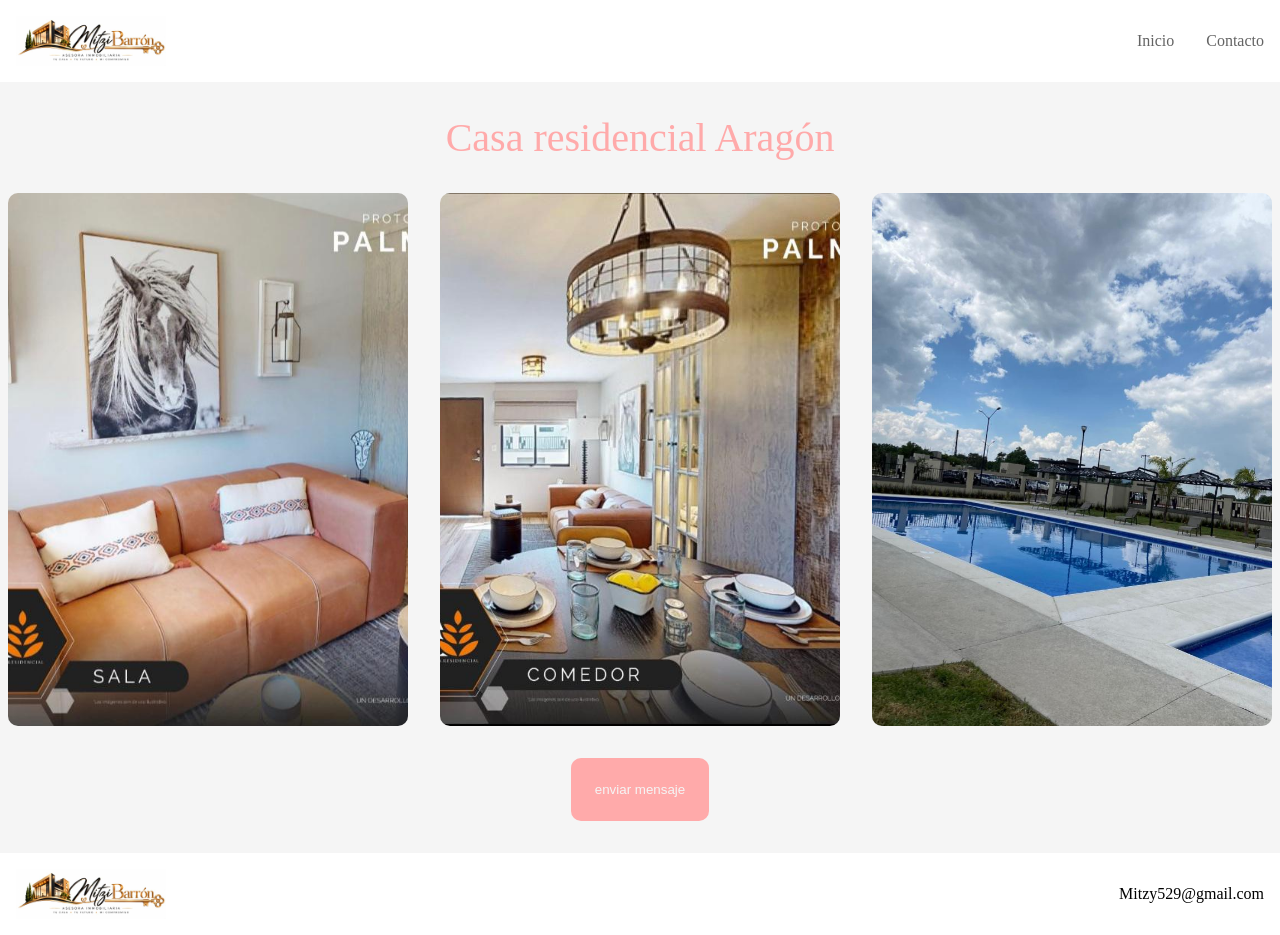
<file: landing-Mitzi/casa1/Casa-residencial1.html>
<!DOCTYPE html>
<html lang="en">
<head>
    <meta charset="UTF-8">
    <meta name="viewport" content="width=device-width, initial-scale=1.0">
    <title>Casa-residencial-Aragón</title>
    <link rel="stylesheet" href="Casa-residencial1.css">
</head>
<body>
    <header class="footer">
            <img class="logo" src="../img/logo.png" alt="logo de la página">
            <nav>
                <ul class="nav">
                    <li>
                        <p><a href="../index.html">Inicio</a></p>
                    </li>
                    <li>
                        <p><a href="https://api.whatsapp.com/send?phone=527341411000" target="_blank">Contacto</a></p>
                    </li>
                </ul>
            </nav>
        </header>
    <main>
        <section class="images">
            <h1><strong>Casa residencial Aragón</strong></h1>
            <div class="carrucel">
                <div class="cuadro-galeria">
                    <img src="../img/casa1-1.png" alt="">
                    <img src="../img/casa1-2.png" alt="">
                    <img src="../img/casa1-3.png" alt="">
                    <img src="../img/casa1-4.png" alt="">
                    <img src="../img/casa1-5.png" alt="">
                    <img src="../img/casa1-6.png" alt="">
                    <img src="../img/casa1-7.png" alt="">
                    <img src="../img/casa1-8.png" alt="">
                </div>
                <div aria-hidden class="cuadro-galeria">
                    <img src="../img/casa1-1.png" alt="">
                    <img src="../img/casa1-2.png" alt="">
                    <img src="../img/casa1-3.png" alt="">
                    <img src="../img/casa1-4.png" alt="">
                    <img src="../img/casa1-5.png" alt="">
                    <img src="../img/casa1-6.png" alt="">
                    <img src="../img/casa1-7.png" alt="">
                    <img src="../img/casa1-8.png" alt="">
                </div>
            </div>
            <a href="https://api.whatsapp.com/send?phone=527341411000" target="_blank">
                <button class="contactar">enviar mensaje</button>
            </a>
        </section>
        <footer class="footer" loading="lazy">
            <img class="logo" src="../img/logo.png" alt="logo">
            <p>Mitzy529@gmail.com</p>
        </footer>
    </main>
</body>
</html>
</file>
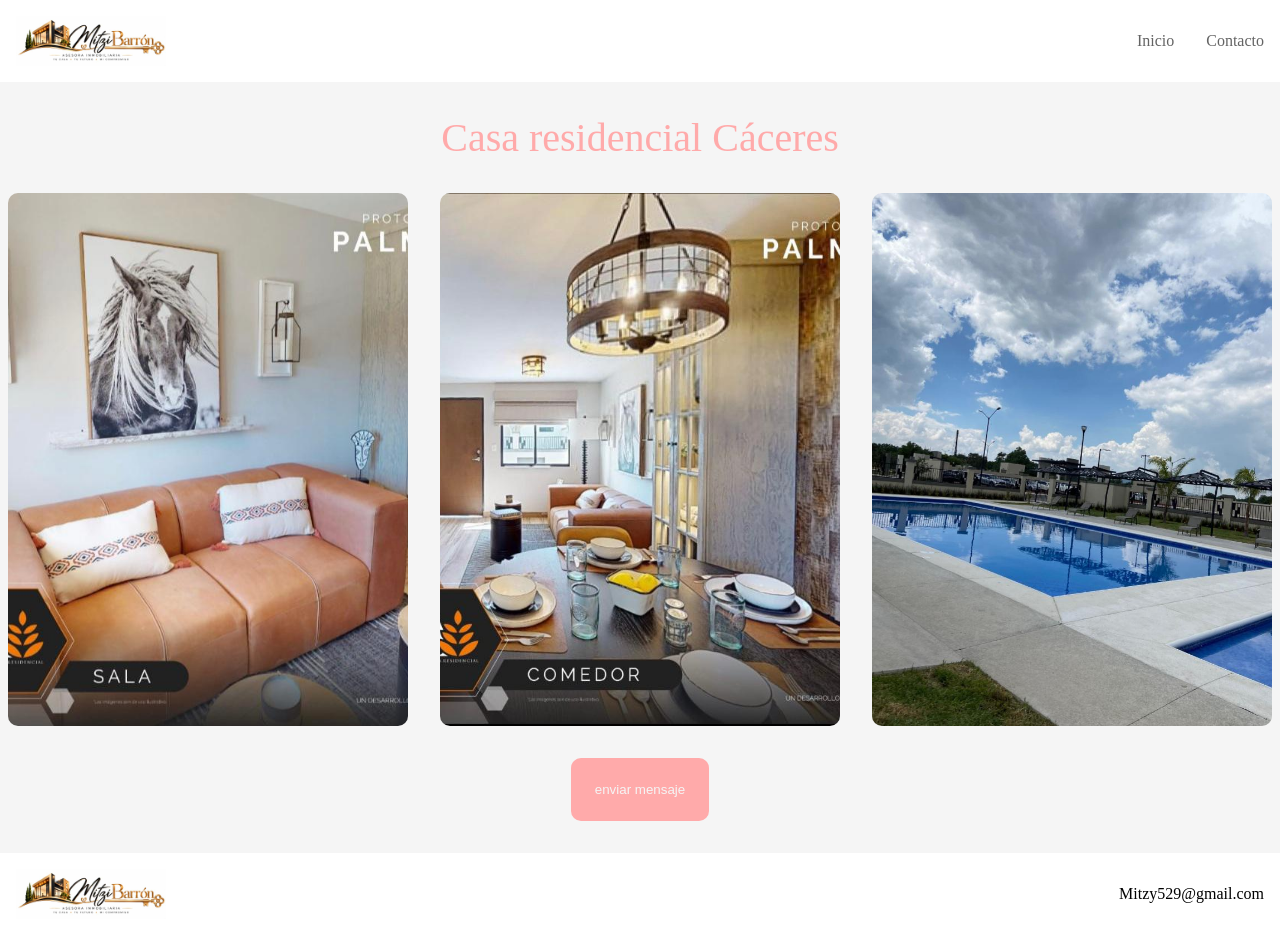
<file: landing-Mitzi/casa2/Casa-residencial2.html>
<!DOCTYPE html>
<html lang="en">
<head>
    <meta charset="UTF-8">
    <meta name="viewport" content="width=device-width, initial-scale=1.0">
    <title>Casa-residencial-Caseres</title>
    <link rel="stylesheet" href="Casa-residencial2.css">
</head>
<body>
    <header class="footer">
            <img class="logo" src="../img/logo.png" alt="logo de la página">
            <nav>
                <ul class="nav">
                    <li>
                        <p><a href="../index.html">Inicio</a></p>
                    </li>
                    <li>
                        <p><a href="https://api.whatsapp.com/send?phone=527341411000" target="_blank">Contacto</a></p>
                    </li>
                </ul>
            </nav>
        </header>
    <main>
        <section class="images">
            <h1><strong>Casa residencial Cáceres</strong></h1>
            <div class="carrucel">
                <div class="cuadro-galeria">
                    <img src="../img/casa1-1.png" alt="">
                    <img src="../img/casa1-2.png" alt="">
                    <img src="../img/casa1-3.png" alt="">
                    <img src="../img/casa1-4.png" alt="">
                    <img src="../img/casa1-5.png" alt="">
                    <img src="../img/casa1-6.png" alt="">
                    <img src="../img/casa1-7.png" alt="">
                    <img src="../img/casa1-8.png" alt="">
                </div>
                <div aria-hidden class="cuadro-galeria">
                    <img src="../img/casa1-1.png" alt="">
                    <img src="../img/casa1-2.png" alt="">
                    <img src="../img/casa1-3.png" alt="">
                    <img src="../img/casa1-4.png" alt="">
                    <img src="../img/casa1-5.png" alt="">
                    <img src="../img/casa1-6.png" alt="">
                    <img src="../img/casa1-7.png" alt="">
                    <img src="../img/casa1-8.png" alt="">
                </div>
            </div>
            <a href="https://api.whatsapp.com/send?phone=527341411000" target="_blank">
                <button class="contactar">enviar mensaje</button>
            </a>
        </section>
        <footer class="footer" loading="lazy">
            <img class="logo" src="../img/logo.png" alt="logo">
            <p>Mitzy529@gmail.com</p>
        </footer>
    </main>
</body>
</html>
</file>
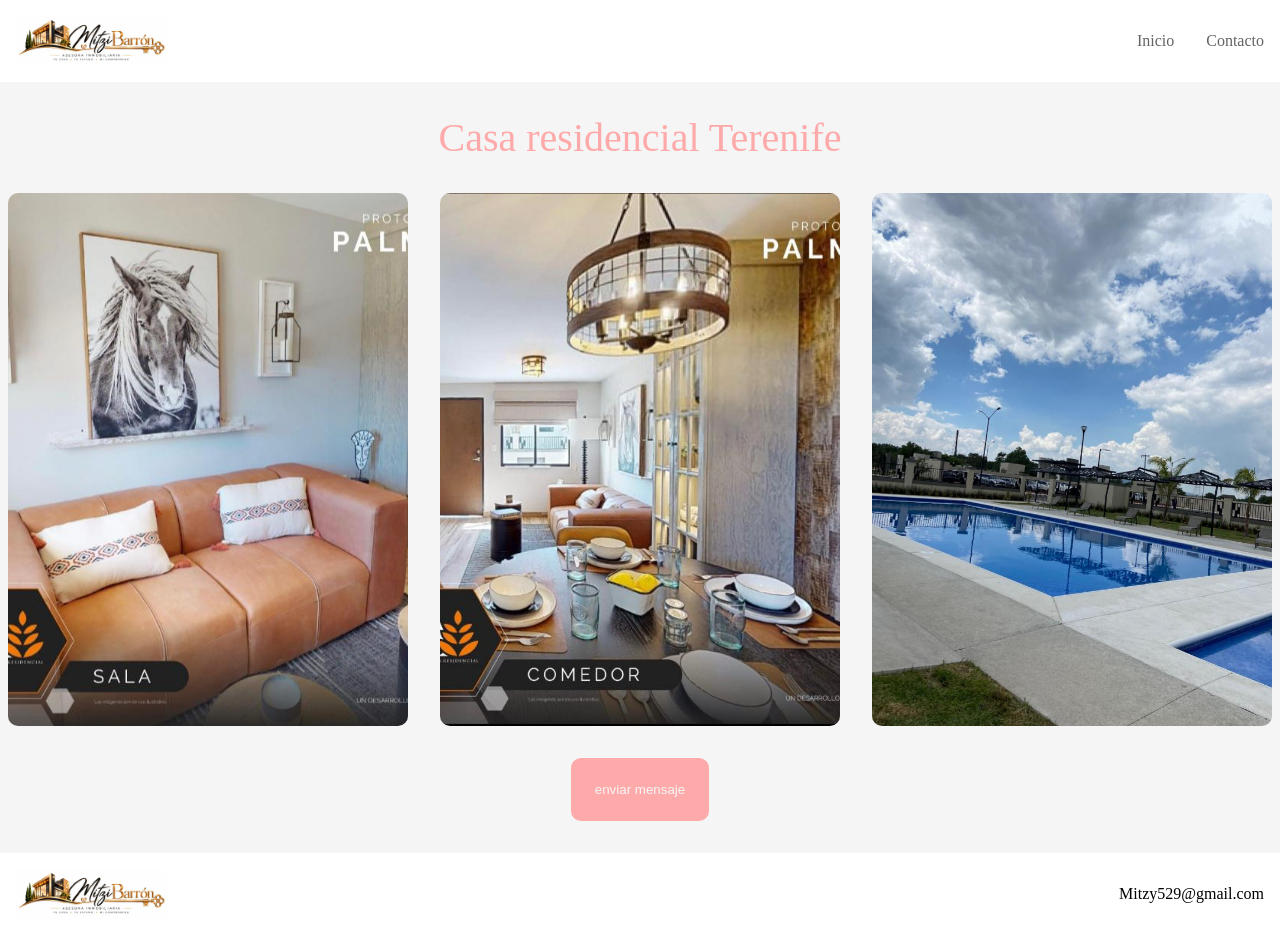
<file: landing-Mitzi/casa3/Casa-residencial3.html>
<!DOCTYPE html>
<html lang="en">
<head>
    <meta charset="UTF-8">
    <meta name="viewport" content="width=device-width, initial-scale=1.0">
    <title>Casa-residencial-Aragón</title>
    <link rel="stylesheet" href="Casa-residencial3.css">
</head>
<body>
    <header class="footer">
            <img class="logo" src="../img/logo.png" alt="logo de la página">
            <nav>
                <ul class="nav">
                    <li>
                        <p><a href="../index.html">Inicio</a></p>
                    </li>
                    <li>
                        <p><a href="https://api.whatsapp.com/send?phone=527341411000" target="_blank">Contacto</a></p>
                    </li>
                </ul>
            </nav>
        </header>
    <main>
        <section class="images">
            <h1><strong>Casa residencial Terenife</strong></h1>
            <div class="carrucel">
                <div class="cuadro-galeria">
                    <img src="../img/casa1-1.png" alt="">
                    <img src="../img/casa1-2.png" alt="">
                    <img src="../img/casa1-3.png" alt="">
                    <img src="../img/casa1-4.png" alt="">
                    <img src="../img/casa1-5.png" alt="">
                    <img src="../img/casa1-6.png" alt="">
                    <img src="../img/casa1-7.png" alt="">
                    <img src="../img/casa1-8.png" alt="">
                </div>
                <div aria-hidden class="cuadro-galeria">
                    <img src="../img/casa1-1.png" alt="">
                    <img src="../img/casa1-2.png" alt="">
                    <img src="../img/casa1-3.png" alt="">
                    <img src="../img/casa1-4.png" alt="">
                    <img src="../img/casa1-5.png" alt="">
                    <img src="../img/casa1-6.png" alt="">
                    <img src="../img/casa1-7.png" alt="">
                    <img src="../img/casa1-8.png" alt="">
                </div>
            </div>
            <a href="https://api.whatsapp.com/send?phone=527341411000" target="_blank">
                <button class="contactar">enviar mensaje</button>
            </a>
        </section>
        <footer class="footer" loading="lazy">
            <img class="logo" src="../img/logo.png" alt="logo">
            <p>Mitzy529@gmail.com</p>
        </footer>
    </main>
</body>
</html>
</file>
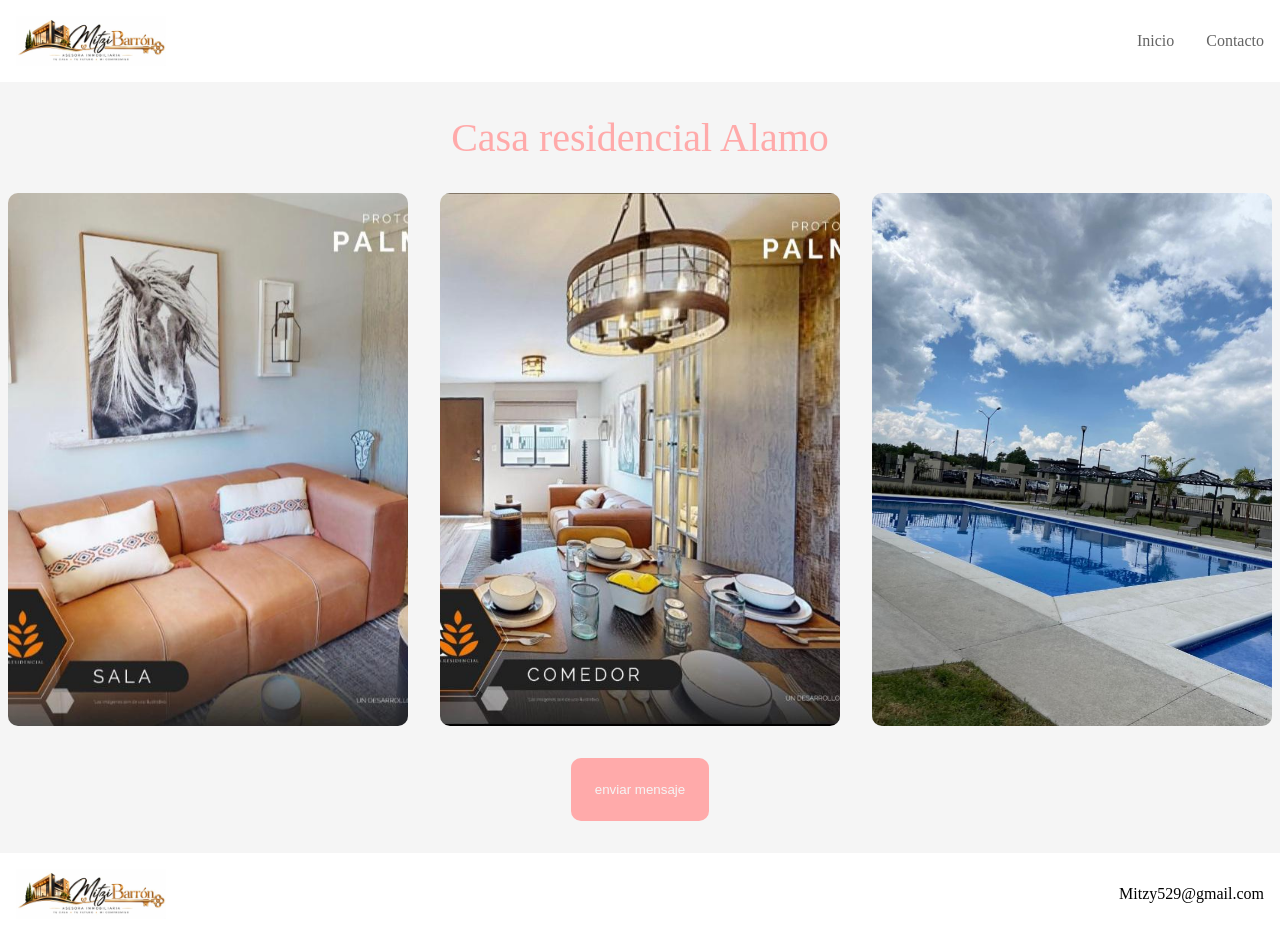
<file: landing-Mitzi/casa4/Casa-residencial4.html>
<!DOCTYPE html>
<html lang="en">
<head>
    <meta charset="UTF-8">
    <meta name="viewport" content="width=device-width, initial-scale=1.0">
    <title>Casa-residencial-Aragón</title>
    <link rel="stylesheet" href="Casa-residencial4.css">
</head>
<body>
    <header class="footer">
            <img class="logo" src="../img/logo.png" alt="logo de la página">
            <nav>
                <ul class="nav">
                    <li>
                        <p><a href="../index.html">Inicio</a></p>
                    </li>
                    <li>
                        <p><a href="https://api.whatsapp.com/send?phone=527341411000" target="_blank">Contacto</a></p>
                    </li>
                </ul>
            </nav>
        </header>
    <main>
        <section class="images">
            <h1><strong>Casa residencial Alamo</strong></h1>
            <div class="carrucel">
                <div class="cuadro-galeria">
                    <img src="../img/casa1-1.png" alt="">
                    <img src="../img/casa1-2.png" alt="">
                    <img src="../img/casa1-3.png" alt="">
                    <img src="../img/casa1-4.png" alt="">
                    <img src="../img/casa1-5.png" alt="">
                    <img src="../img/casa1-6.png" alt="">
                    <img src="../img/casa1-7.png" alt="">
                    <img src="../img/casa1-8.png" alt="">
                </div>
                <div aria-hidden class="cuadro-galeria">
                    <img src="../img/casa1-1.png" alt="">
                    <img src="../img/casa1-2.png" alt="">
                    <img src="../img/casa1-3.png" alt="">
                    <img src="../img/casa1-4.png" alt="">
                    <img src="../img/casa1-5.png" alt="">
                    <img src="../img/casa1-6.png" alt="">
                    <img src="../img/casa1-7.png" alt="">
                    <img src="../img/casa1-8.png" alt="">
                </div>
            </div>
            <a href="https://api.whatsapp.com/send?phone=527341411000" target="_blank">
                <button class="contactar">enviar mensaje</button>
            </a>
        </section>
        <footer class="footer" loading="lazy">
            <img class="logo" src="../img/logo.png" alt="logo">
            <p>Mitzy529@gmail.com</p>
        </footer>
    </main>
</body>
</html>
</file>
<file: landing-Mitzi/casa1/Casa-residencial1.css>
* {
    padding: 0;
    margin: 0;
    box-sizing: border-box;
    text-align: center;
}
.footer {
    background-color: rgb(255,255,255);
    max-width: 100%;
    display: flex;
    justify-content: space-between;
    align-items: center;
    padding: 1rem 1rem;
}
.logo {
    width: 150px;
}
ul {
    display: flex;
    justify-content: space-around;
    align-items: center;
    list-style: none;
    gap: 2rem;
}
a {
    text-decoration: none;
    color: rgb(100,100,100);
}
section.images {
    background-color: rgb(245, 245, 245);
    padding: 2rem 0;
    font-family: Cambria, Cochin, Georgia, Times, 'Times New Roman', serif;
    height: 100%;
    display: flex;
    flex-direction: column;
    align-items: center;
    gap: 2rem;
}
h1,strong {
    font-size: 40px;
    font-weight: 300;
    color: rgb(255, 170, 170);
}
.carrucel {
    margin: auto;
    background-color: rgb(245,245, 245);
    display: flex;
    overflow-x: auto;
    width: 100%;
}
.cuadro-galeria {
    display: flex;
    align-items: center;
    justify-content: center;
    gap: 1rem;
    animation: carro 40s infinite linear;
}
@keyframes carro {
    0% {translate: 0;}
    100% {translate: -100%;}
}
.cuadro-galeria img {
    flex: 0 0 auto;
    margin: 0 0.5rem;
    max-width: 400px;
    min-width: 250px;
    height: 100%;
    object-fit: cover;
    scroll-snap-align: center;
    border-radius: 10px;
}
.carrucel::-webkit-scrollbar {
    display: none;
}
.contactar {
    background-color: rgb(255, 170, 170);
    padding: 1.5rem;
    color: rgb(245, 245, 245);
    border: none;
    border-radius: 10px;
}
@media screen and (max-width: 440px) {
    section.images {
        padding: 0.5rem 0;
    }
}
</file>
<file: landing-Mitzi/casa2/Casa-residencial2.css>
* {
    padding: 0;
    margin: 0;
    box-sizing: border-box;
    text-align: center;
}
.footer {
    background-color: rgb(255,255,255);
    max-width: 100%;
    display: flex;
    justify-content: space-between;
    align-items: center;
    padding: 1rem 1rem;
}
.logo {
    width: 150px;
}
ul {
    display: flex;
    justify-content: space-around;
    align-items: center;
    list-style: none;
    gap: 2rem;
}
a {
    text-decoration: none;
    color: rgb(100,100,100);
}
section.images {
    background-color: rgb(245, 245, 245);
    padding: 2rem 0;
    font-family: Cambria, Cochin, Georgia, Times, 'Times New Roman', serif;
    height: 100%;
    display: flex;
    flex-direction: column;
    align-items: center;
    gap: 2rem;
}
h1,strong {
    font-size: 40px;
    font-weight: 300;
    color: rgb(255, 170, 170);
}
.carrucel {
    margin: auto;
    background-color: rgb(245,245, 245);
    display: flex;
    overflow-x: auto;
    width: 100%;
}
.cuadro-galeria {
    display: flex;
    align-items: center;
    justify-content: center;
    gap: 1rem;
    animation: carro 40s infinite linear;
}
@keyframes carro {
    0% {translate: 0;}
    100% {translate: -100%;}
}
.cuadro-galeria img {
    flex: 0 0 auto;
    margin: 0 0.5rem;
    max-width: 400px;
    min-width: 250px;
    height: 100%;
    object-fit: cover;
    scroll-snap-align: center;
    border-radius: 10px;
}
.carrucel::-webkit-scrollbar {
    display: none;
}
.contactar {
    background-color: rgb(255, 170, 170);
    padding: 1.5rem;
    color: rgb(245, 245, 245);
    border: none;
    border-radius: 10px;
}
@media screen and (max-width: 440px) {
    section.images {
        padding: 0.5rem 0;
    }
}
</file>
<file: landing-Mitzi/casa3/Casa-residencial3.css>
* {
    padding: 0;
    margin: 0;
    box-sizing: border-box;
    text-align: center;
}
.footer {
    background-color: rgb(255,255,255);
    max-width: 100%;
    display: flex;
    justify-content: space-between;
    align-items: center;
    padding: 1rem 1rem;
}
.logo {
    width: 150px;
}
ul {
    display: flex;
    justify-content: space-around;
    align-items: center;
    list-style: none;
    gap: 2rem;
}
a {
    text-decoration: none;
    color: rgb(100,100,100);
}
section.images {
    background-color: rgb(245, 245, 245);
    padding: 2rem 0;
    font-family: Cambria, Cochin, Georgia, Times, 'Times New Roman', serif;
    height: 100%;
    display: flex;
    flex-direction: column;
    align-items: center;
    gap: 2rem;
}
h1,strong {
    font-size: 40px;
    font-weight: 300;
    color: rgb(255, 170, 170);
}
.carrucel {
    margin: auto;
    background-color: rgb(245,245, 245);
    display: flex;
    overflow-x: auto;
    width: 100%;
}
.cuadro-galeria {
    display: flex;
    align-items: center;
    justify-content: center;
    gap: 1rem;
    animation: carro 40s infinite linear;
}
@keyframes carro {
    0% {translate: 0;}
    100% {translate: -100%;}
}
.cuadro-galeria img {
    flex: 0 0 auto;
    margin: 0 0.5rem;
    max-width: 400px;
    min-width: 250px;
    height: 100%;
    object-fit: cover;
    scroll-snap-align: center;
    border-radius: 10px;
}
.carrucel::-webkit-scrollbar {
    display: none;
}
.contactar {
    background-color: rgb(255, 170, 170);
    padding: 1.5rem;
    color: rgb(245, 245, 245);
    border: none;
    border-radius: 10px;
}
@media screen and (max-width: 440px) {
    section.images {
        padding: 0.5rem 0;
    }
}
</file>
<file: landing-Mitzi/casa4/Casa-residencial4.css>
* {
    padding: 0;
    margin: 0;
    box-sizing: border-box;
    text-align: center;
}
.footer {
    background-color: rgb(255,255,255);
    max-width: 100%;
    display: flex;
    justify-content: space-between;
    align-items: center;
    padding: 1rem 1rem;
}
.logo {
    width: 150px;
}
ul {
    display: flex;
    justify-content: space-around;
    align-items: center;
    list-style: none;
    gap: 2rem;
}
a {
    text-decoration: none;
    color: rgb(100,100,100);
}
section.images {
    background-color: rgb(245, 245, 245);
    padding: 2rem 0;
    font-family: Cambria, Cochin, Georgia, Times, 'Times New Roman', serif;
    height: 100%;
    display: flex;
    flex-direction: column;
    align-items: center;
    gap: 2rem;
}
h1,strong {
    font-size: 40px;
    font-weight: 300;
    color: rgb(255, 170, 170);
}
.carrucel {
    margin: auto;
    background-color: rgb(245,245, 245);
    display: flex;
    overflow-x: auto;
    width: 100%;
}
.cuadro-galeria {
    display: flex;
    align-items: center;
    justify-content: center;
    gap: 1rem;
    animation: carro 40s infinite linear;
}
@keyframes carro {
    0% {translate: 0;}
    100% {translate: -100%;}
}
.cuadro-galeria img {
    flex: 0 0 auto;
    margin: 0 0.5rem;
    max-width: 400px;
    min-width: 250px;
    height: 100%;
    object-fit: cover;
    scroll-snap-align: center;
    border-radius: 10px;
}
.carrucel::-webkit-scrollbar {
    display: none;
}
.contactar {
    background-color: rgb(255, 170, 170);
    padding: 1.5rem;
    color: rgb(245, 245, 245);
    border: none;
    border-radius: 10px;
}
@media screen and (max-width: 440px) {
    section.images {
        padding: 0.5rem 0;
    }
}
</file>
